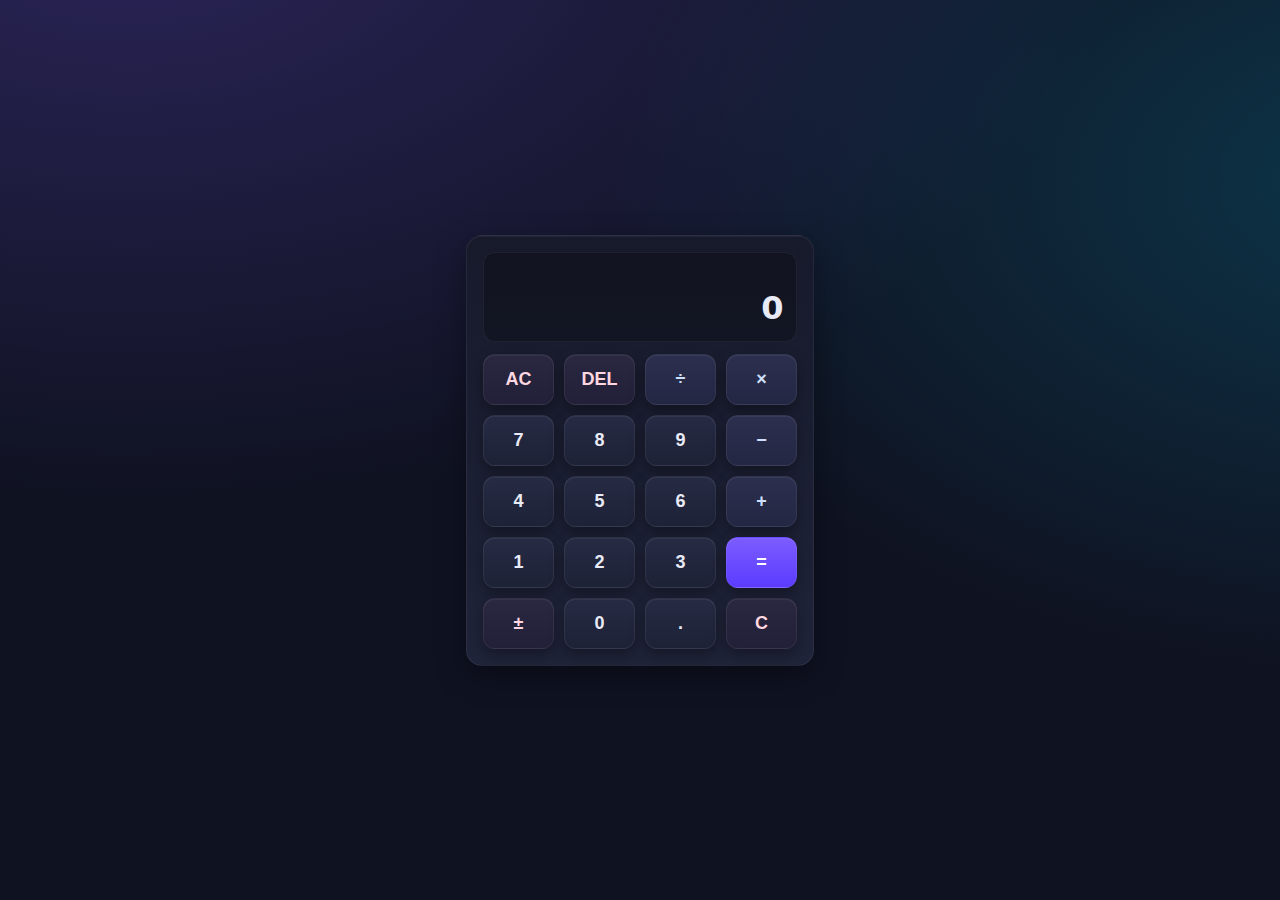
<file: index.html>
<!doctype html>
<html lang="en">
  <head>
    <meta charset="utf-8">
    <meta name="viewport" content="width=device-width, initial-scale=1">
    <title>Calculator</title>
    <link rel="stylesheet" href="./style.css">
  </head>
  <body>
    <div id="app">
      <div class="calculator" role="application" aria-label="Calculator">
        <div class="display" aria-live="polite">
          <div class="history" id="history"></div>
          <div class="current" id="current">0</div>
        </div>
        <div class="keys" role="group" aria-label="Calculator keys">
          <button type="button" class="key key-func" data-action="clear" aria-label="All Clear">AC</button>
          <button type="button" class="key key-func" data-action="delete" aria-label="Delete">DEL</button>
          <button type="button" class="key key-op" data-action="operation" data-op="/" aria-label="Divide">÷</button>
          <button type="button" class="key key-op" data-action="operation" data-op="*" aria-label="Multiply">×</button>

          <button type="button" class="key" data-action="digit" data-digit="7">7</button>
          <button type="button" class="key" data-action="digit" data-digit="8">8</button>
          <button type="button" class="key" data-action="digit" data-digit="9">9</button>
          <button type="button" class="key key-op" data-action="operation" data-op="-" aria-label="Subtract">−</button>

          <button type="button" class="key" data-action="digit" data-digit="4">4</button>
          <button type="button" class="key" data-action="digit" data-digit="5">5</button>
          <button type="button" class="key" data-action="digit" data-digit="6">6</button>
          <button type="button" class="key key-op" data-action="operation" data-op="+" aria-label="Add">+</button>

          <button type="button" class="key" data-action="digit" data-digit="1">1</button>
          <button type="button" class="key" data-action="digit" data-digit="2">2</button>
          <button type="button" class="key" data-action="digit" data-digit="3">3</button>
          <button type="button" class="key key-equal" data-action="equals" aria-label="Equals">=</button>

          <button type="button" class="key key-func" data-action="sign" aria-label="Toggle Sign">±</button>
          <button type="button" class="key" data-action="digit" data-digit="0">0</button>
          <button type="button" class="key" data-action="decimal" aria-label="Decimal">.</button>
          <button type="button" class="key key-func" data-action="clear-entry" aria-label="Clear Entry">C</button>
        </div>
      </div>
    </div>
    <script src="./script.js" defer></script>
  </body>
</html>
</file>
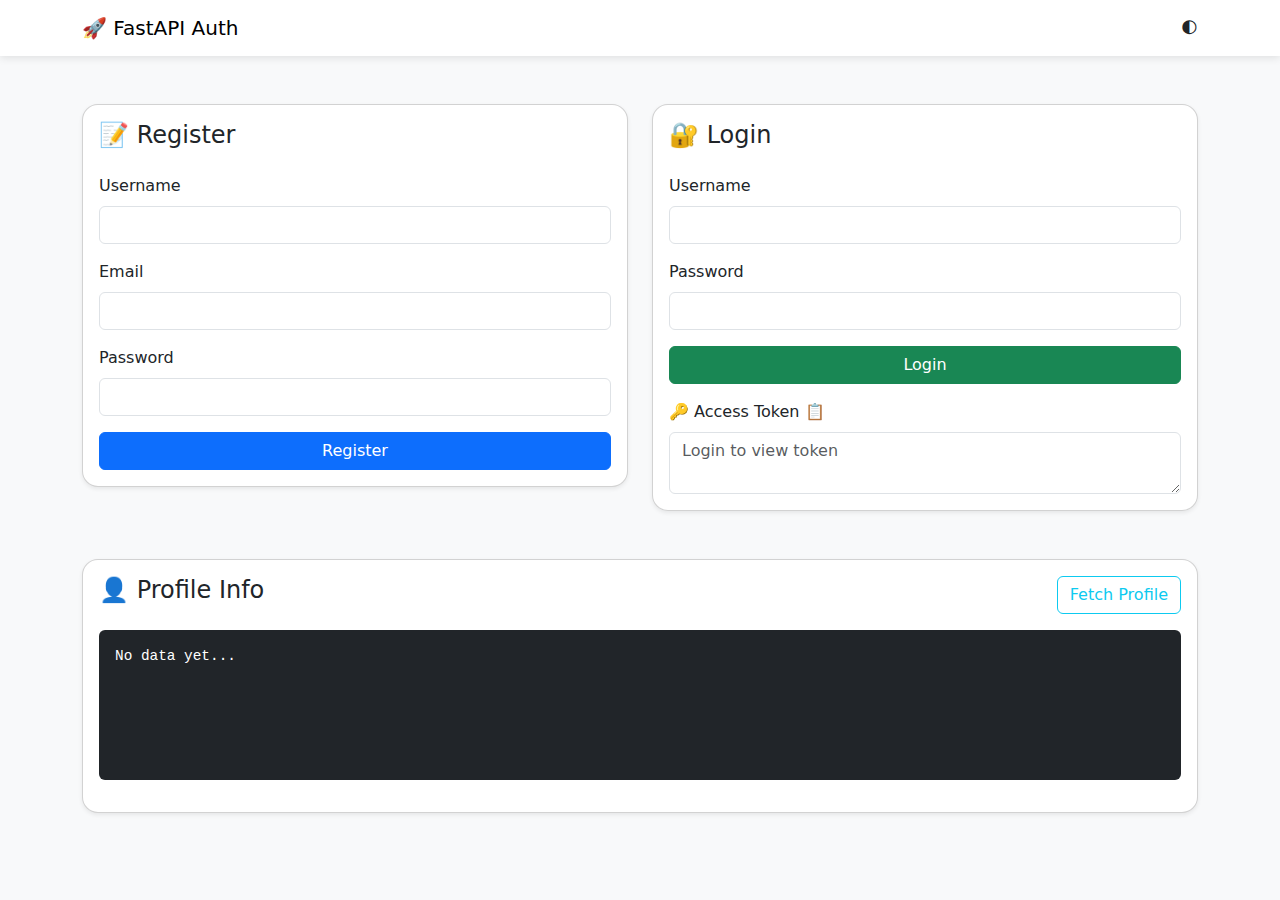
<file: static/fastapi_auth.html>
<!DOCTYPE html>
<html lang="en">
<head>
  <meta charset="UTF-8" />
  <meta name="viewport" content="width=device-width, initial-scale=1" />
  <title>FastAPI Auth App</title>
  <link href="https://cdn.jsdelivr.net/npm/bootstrap@5.3.3/dist/css/bootstrap.min.css" rel="stylesheet" />
  <style>
    body {
      background: #f8f9fa;
    }

    .card {
      border-radius: 1rem;
    }

    #profile {
      white-space: pre-wrap;
      font-size: 0.9rem;
    }

    .toast-container {
      position: fixed;
      top: 1rem;
      right: 1rem;
      z-index: 1055;
    }

    .navbar {
      box-shadow: 0 0.1rem 0.5rem rgba(0,0,0,0.1);
    }

    .copy-icon {
      cursor: pointer;
    }

    .theme-toggle {
      cursor: pointer;
    }
  </style>
</head>
<body>

<nav class="navbar navbar-expand-lg navbar-light bg-white sticky-top">
  <div class="container">
    <a class="navbar-brand" href="#">🚀 FastAPI Auth</a>
    <span class="theme-toggle" onclick="toggleTheme()">🌓</span>
  </div>
</nav>

<div class="container py-5">
  <div class="row g-4">
    <!-- Register -->
    <div class="col-md-6">
      <div class="card shadow-sm">
        <div class="card-body">
          <h4 class="mb-4">📝 Register</h4>
          <form id="registerForm">
            <div class="mb-3">
              <label class="form-label">Username</label>
              <input type="text" class="form-control" name="username" required />
            </div>
            <div class="mb-3">
              <label class="form-label">Email</label>
              <input type="email" class="form-control" name="email" required />
            </div>
            <div class="mb-3">
              <label class="form-label">Password</label>
              <input type="password" class="form-control" name="password" required />
            </div>
            <button type="submit" class="btn btn-primary w-100">Register</button>
          </form>
        </div>
      </div>
    </div>

    <!-- Login -->
    <div class="col-md-6">
      <div class="card shadow-sm">
        <div class="card-body">
          <h4 class="mb-4">🔐 Login</h4>
          <form id="loginForm">
            <div class="mb-3">
              <label class="form-label">Username</label>
              <input type="text" class="form-control" name="username" required />
            </div>
            <div class="mb-3">
              <label class="form-label">Password</label>
              <input type="password" class="form-control" name="password" required />
            </div>
            <button type="submit" class="btn btn-success w-100 d-flex justify-content-center align-items-center">
              Login <div class="spinner-border spinner-border-sm ms-2 d-none" id="loginSpinner"></div>
            </button>
          </form>
          <div class="mt-3">
            <label class="form-label">🔑 Access Token <span class="copy-icon text-primary" onclick="copyToken()">📋</span></label>
            <textarea class="form-control" id="tokenDisplay" rows="2" readonly placeholder="Login to view token"></textarea>
          </div>
        </div>
      </div>
    </div>
  </div>

  <!-- Profile -->
  <div class="row mt-5">
    <div class="col">
      <div class="card shadow-sm">
        <div class="card-body">
          <div class="d-flex justify-content-between align-items-center mb-3">
            <h4>👤 Profile Info</h4>
            <button class="btn btn-outline-info" onclick="getProfile()">Fetch Profile</button>
          </div>
          <pre id="profile" class="bg-dark text-white p-3 rounded" style="min-height: 150px;">No data yet...</pre>
        </div>
      </div>
    </div>
  </div>
</div>

<!-- Toast Container -->
<div class="toast-container" id="toastContainer"></div>

<!-- Bootstrap JS Bundle -->
<script src="https://cdn.jsdelivr.net/npm/bootstrap@5.3.3/dist/js/bootstrap.bundle.min.js"></script>

<script>
  let token = "";

  function showToast(message, type = "info") {
    const toastId = `toast${Date.now()}`;
    const toastHTML = `
      <div id="${toastId}" class="toast align-items-center text-bg-${type} border-0 show" role="alert">
        <div class="d-flex">
          <div class="toast-body">${message}</div>
          <button type="button" class="btn-close btn-close-white me-2 m-auto" data-bs-dismiss="toast"></button>
        </div>
      </div>`;
    document.getElementById("toastContainer").insertAdjacentHTML("beforeend", toastHTML);
    setTimeout(() => document.getElementById(toastId)?.remove(), 4000);
  }

  document.getElementById("registerForm").onsubmit = async (e) => {
    e.preventDefault();
    const data = Object.fromEntries(new FormData(e.target));
    try {
      const res = await fetch("http://127.0.0.1:8000/register", {
        method: "POST",
        headers: { "Content-Type": "application/json" },
        body: JSON.stringify(data),
      });
      const result = await res.json();
      if (res.ok) {
        showToast("✅ Registered successfully!", "success");
        e.target.reset();
      } else {
        showToast(result.detail || "❌ Registration failed", "danger");
      }
    } catch {
      showToast("❌ Network error during registration", "danger");
    }
  };

  document.getElementById("loginForm").onsubmit = async (e) => {
    e.preventDefault();
    const spinner = document.getElementById("loginSpinner");
    spinner.classList.remove("d-none");
    const data = new FormData(e.target);
    const params = new URLSearchParams(data);
    try {
      const res = await fetch("http://127.0.0.1:8000/login", {
        method: "POST",
        headers: { "Content-Type": "application/x-www-form-urlencoded" },
        body: params,
      });
      const result = await res.json();
      spinner.classList.add("d-none");
      if (res.ok) {
        token = result.access_token;
        document.getElementById("tokenDisplay").value = token;
        showToast("✅ Logged in!", "success");
      } else {
        showToast(result.detail || "❌ Login failed", "danger");
      }
    } catch {
      spinner.classList.add("d-none");
      showToast("❌ Network error during login", "danger");
    }
  };

  async function getProfile() {
    if (!token) {
      showToast("⚠️ Please login first", "warning");
      return;
    }
    try {
      const res = await fetch("http://127.0.0.1:8000/me", {
        headers: { Authorization: `Bearer ${token}` },
      });
      const result = await res.json();
      if (res.ok) {
        document.getElementById("profile").textContent = JSON.stringify(result, null, 2);
        showToast("👤 Profile fetched", "info");
      } else {
        showToast(result.detail || "❌ Failed to fetch profile", "danger");
      }
    } catch {
      showToast("❌ Error fetching profile", "danger");
    }
  }

  function copyToken() {
    const textarea = document.getElementById("tokenDisplay");
    if (!textarea.value) return;
    navigator.clipboard.writeText(textarea.value).then(() => {
      showToast("📋 Token copied!", "success");
    });
  }

  function toggleTheme() {
    document.body.classList.toggle("bg-light");
    document.body.classList.toggle("bg-dark");
    document.body.classList.toggle("text-dark");
    document.body.classList.toggle("text-light");
  }
</script>
</body>
</html>
</file>
<file: style.css>
/* Base styles and CSS variables */
:root {
  --background: #0f1221;
  --surface: #171a2b;
  --surface-2: #20243a;
  --text: #e8eaf6;
  --muted: #a9acc4;
  --accent: #7c5cff;
  --accent-2: #00d4ff;
  --danger: #ff5577;
}

* {
  box-sizing: border-box;
}

html, body {
  height: 100%;
}

body {
  margin: 0;
  font-family: ui-sans-serif, system-ui, -apple-system, Segoe UI, Roboto, Helvetica, Arial, "Apple Color Emoji", "Segoe UI Emoji";
  background: radial-gradient(1000px 600px at 10% -10%, rgba(124, 92, 255, 0.25), transparent),
              radial-gradient(800px 500px at 110% 20%, rgba(0, 212, 255, 0.18), transparent),
              var(--background);
  color: var(--text);
  display: grid;
  place-items: center;
}

/* Placeholder App container */
#app {
  width: 100%;
  max-width: 380px;
  padding: 16px;
}

/* Calculator */
.calculator {
  background: linear-gradient(180deg, var(--surface), var(--surface-2));
  border-radius: 16px;
  box-shadow: 0 10px 30px rgba(0,0,0,0.35), inset 0 1px 0 rgba(255,255,255,0.05);
  padding: 16px;
  border: 1px solid rgba(255,255,255,0.06);
}

.display {
  background: rgba(0,0,0,0.25);
  border-radius: 12px;
  padding: 14px 12px;
  text-align: right;
  min-height: 78px;
  display: grid;
  align-content: center;
  gap: 4px;
  border: 1px solid rgba(255,255,255,0.06);
}

.display .history {
  color: var(--muted);
  font-size: 14px;
  min-height: 18px;
  white-space: nowrap;
  overflow: hidden;
  text-overflow: ellipsis;
}

.display .current {
  font-size: 32px;
  font-weight: 700;
  letter-spacing: 0.5px;
}

.keys {
  margin-top: 12px;
  display: grid;
  grid-template-columns: repeat(4, 1fr);
  gap: 10px;
}

.key {
  background: linear-gradient(180deg, #262a43, #1e2237);
  color: var(--text);
  border: 1px solid rgba(255,255,255,0.07);
  border-radius: 12px;
  padding: 14px 0;
  font-size: 18px;
  font-weight: 600;
  cursor: pointer;
  user-select: none;
  transition: transform 0.05s ease, background 0.2s ease, box-shadow 0.2s ease;
  box-shadow: 0 6px 14px rgba(0,0,0,0.35), inset 0 1px 0 rgba(255,255,255,0.06);
}

.key:hover {
  filter: brightness(1.08);
}

.key:active, .key.is-pressed {
  transform: translateY(1px);
  box-shadow: 0 3px 8px rgba(0,0,0,0.35), inset 0 2px 4px rgba(0,0,0,0.35);
}

.key-op {
  background: linear-gradient(180deg, #2c2f4d, #242744);
  color: #cfe0ff;
}

.key-func {
  background: linear-gradient(180deg, #2a2741, #221f38);
  color: #ffd7e0;
}

.key-equal {
  background: linear-gradient(180deg, var(--accent), #5b3cff);
  color: white;
}

/* Wide zero */
.key[data-digit="0"] {
  grid-column: span 1;
}

/* Responsive improvements */
@media (max-width: 380px) {
  .display .current { font-size: 28px; }
  .key { padding: 12px 0; font-size: 16px; }
}
</file>
